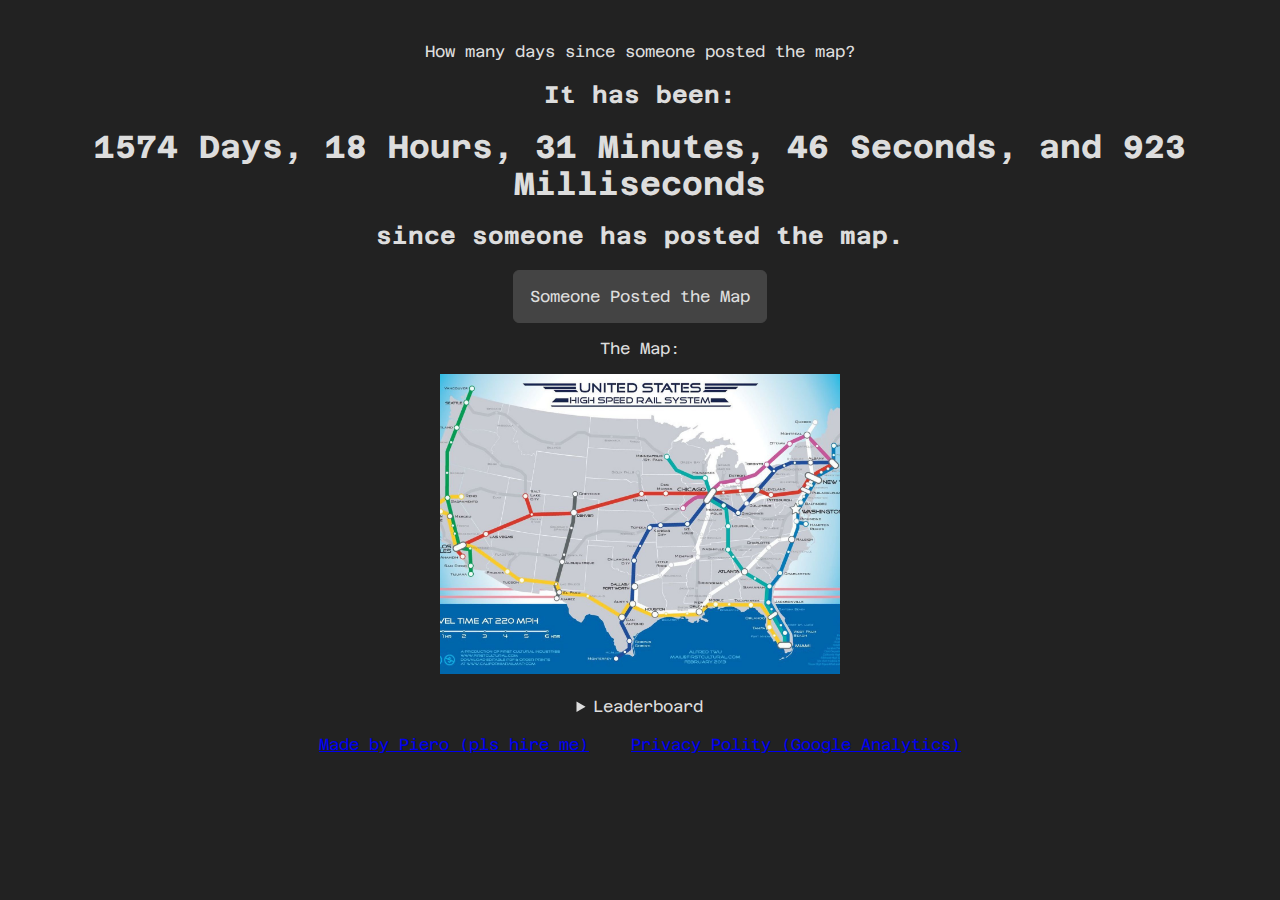
<file: index.html>
<!DOCTYPE html>
<html>
  <head>
    <!-- Google tag (gtag.js) -->
    <script async src="https://www.googletagmanager.com/gtag/js?id=G-4EN7TSCZSP"></script>
    <script>
      window.dataLayer = window.dataLayer || [];

      function gtag() {
        dataLayer.push(arguments);
      }
      gtag('js', new Date());
      gtag('config', 'G-4EN7TSCZSP');
    </script>
    <!-- HTML Meta Tags -->
    <title>How Long Since Someone Posted the Map</title>
    <meta name="description" content="Has someone posted the map recently? Do your civic duty of letting others know by pressing the button.">
    <!-- Facebook Meta Tags -->
    <meta property="og:url" content="https://dayssincesomeonepostedthemap.com/">
    <meta property="og:type" content="website">
    <meta property="og:title" content="How Long Since Someone Posted the Map">
    <meta property="og:description" content="Has someone posted the map recently? Do your civic duty of letting others know by pressing the button.">
    <meta property="og:image" content="https://dayssincesomeonepostedthemap.com/themaplol.jpg">
    <!-- Twitter Meta Tags -->
    <meta name="twitter:card" content="summary_large_image">
    <meta property="twitter:domain" content="dayssincesomeonepostedthemap.com">
    <meta property="twitter:url" content="https://dayssincesomeonepostedthemap.com/">
    <meta name="twitter:title" content="How Long Since Someone Posted the Map">
    <meta name="twitter:description" content="Has someone posted the map recently? Do your civic duty of letting others know by pressing the button.">
    <meta name="twitter:image" content="https://dayssincesomeonepostedthemap.com/themaplol.jpg">
    <!-- Meta Tags Generated via https://www.opengraph.xyz -->
    <meta name="keywords" content="Days Since Someone Posted the Map, The Map, USA High speed rail map, us hsr, usa hsr, us high speed rail, how long since someone posted the map">
    <meta charset="utf-8">
    <meta name="viewport" content="width=device-width">
    <link href="style.css" rel="stylesheet" type="text/css" />
  </head>
  <body>
    <center>
      <p>How many days since someone posted the map?</p>
      <h2>It has been:</h2>
      <h1 id="counter"></h1>
      <h2>since someone has posted the map.</h2>
      <button onclick="pressedDaButton()">Someone Posted the Map</button>
      <!--<a href="/themaplol.jpg">The Map</a>-->
      <p>The Map:</p>
      <img src="themaplol.jpg" />
      <br />
      <br />
      <details>
        <summary>Leaderboard</summary>
        <table id="leaderboard"></table>
      </details>
      <br />
      <a href="https://piemadd.com">Made by Piero (pls hire me)</a>
      <a href="privacy.html">Privacy Polity (Google Analytics)</a>
      <script src="script.js"></script>
    </center>
  </body>
</html>
</file>
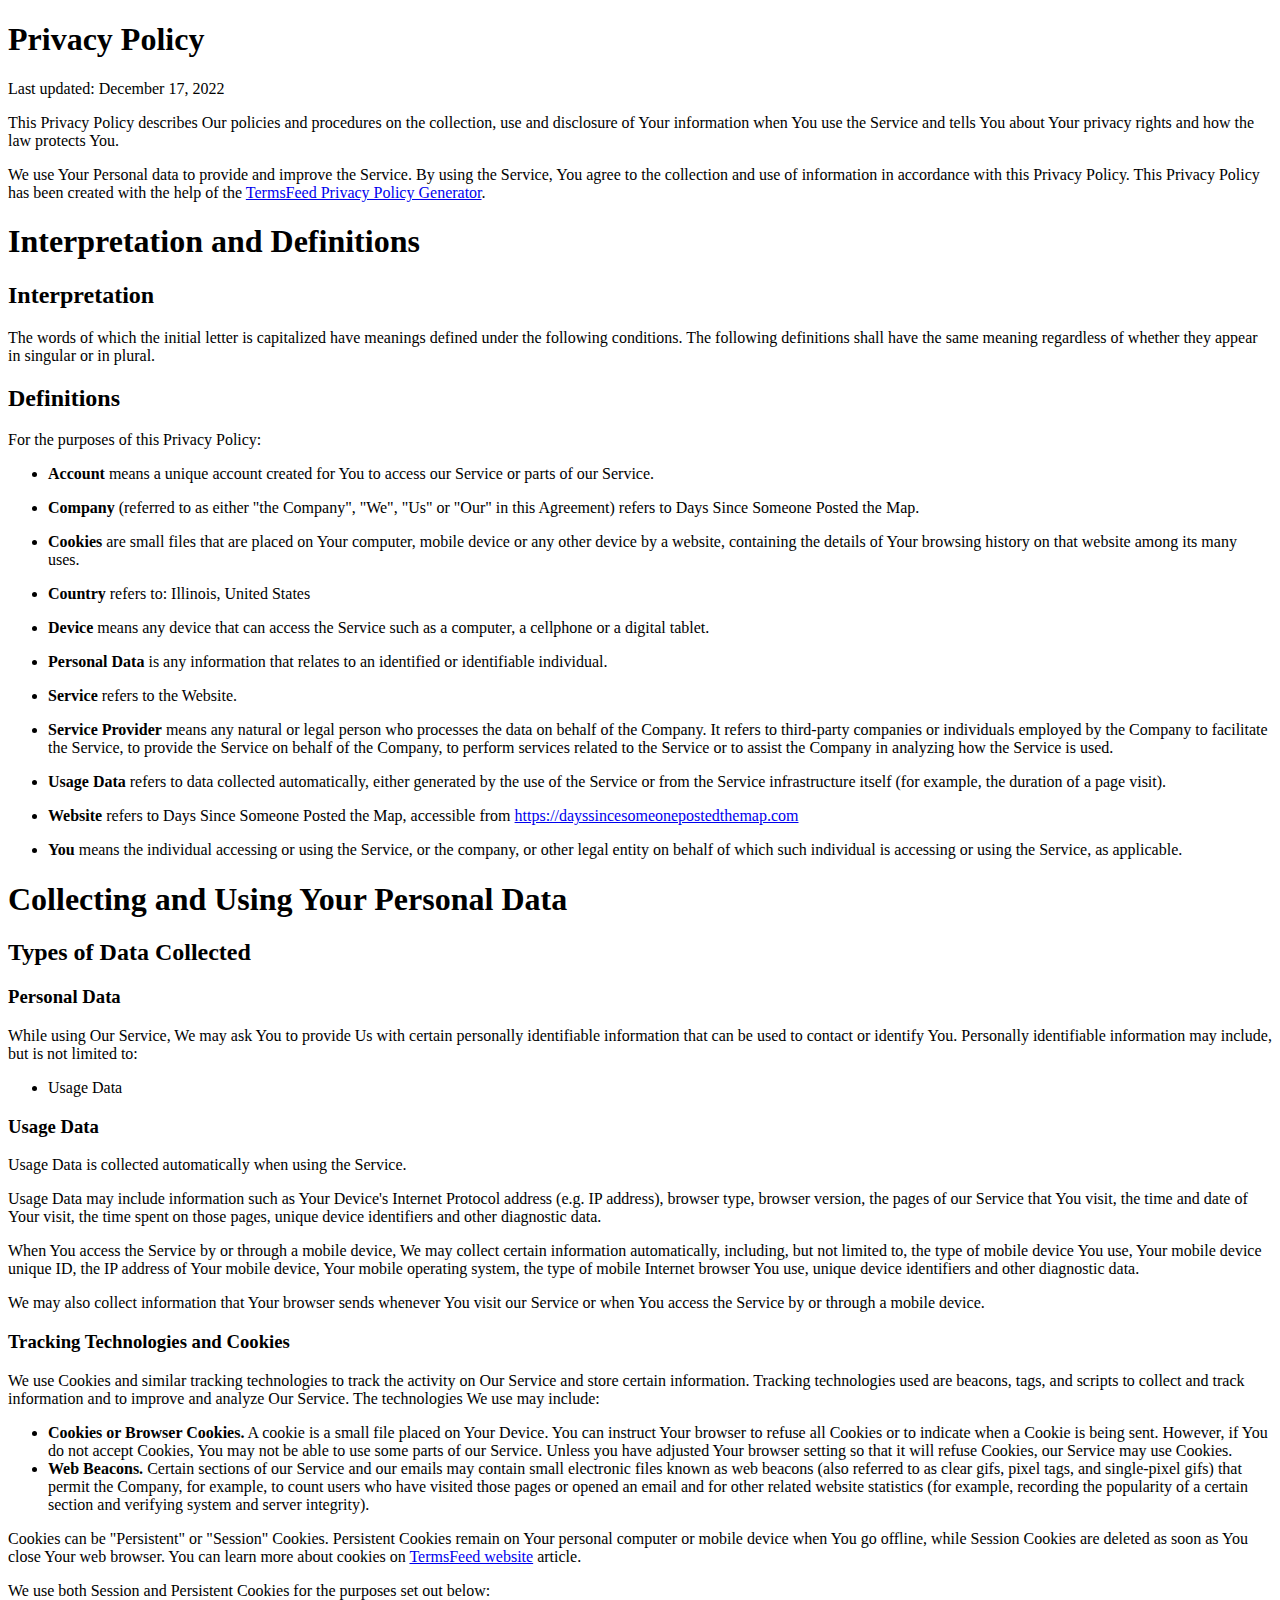
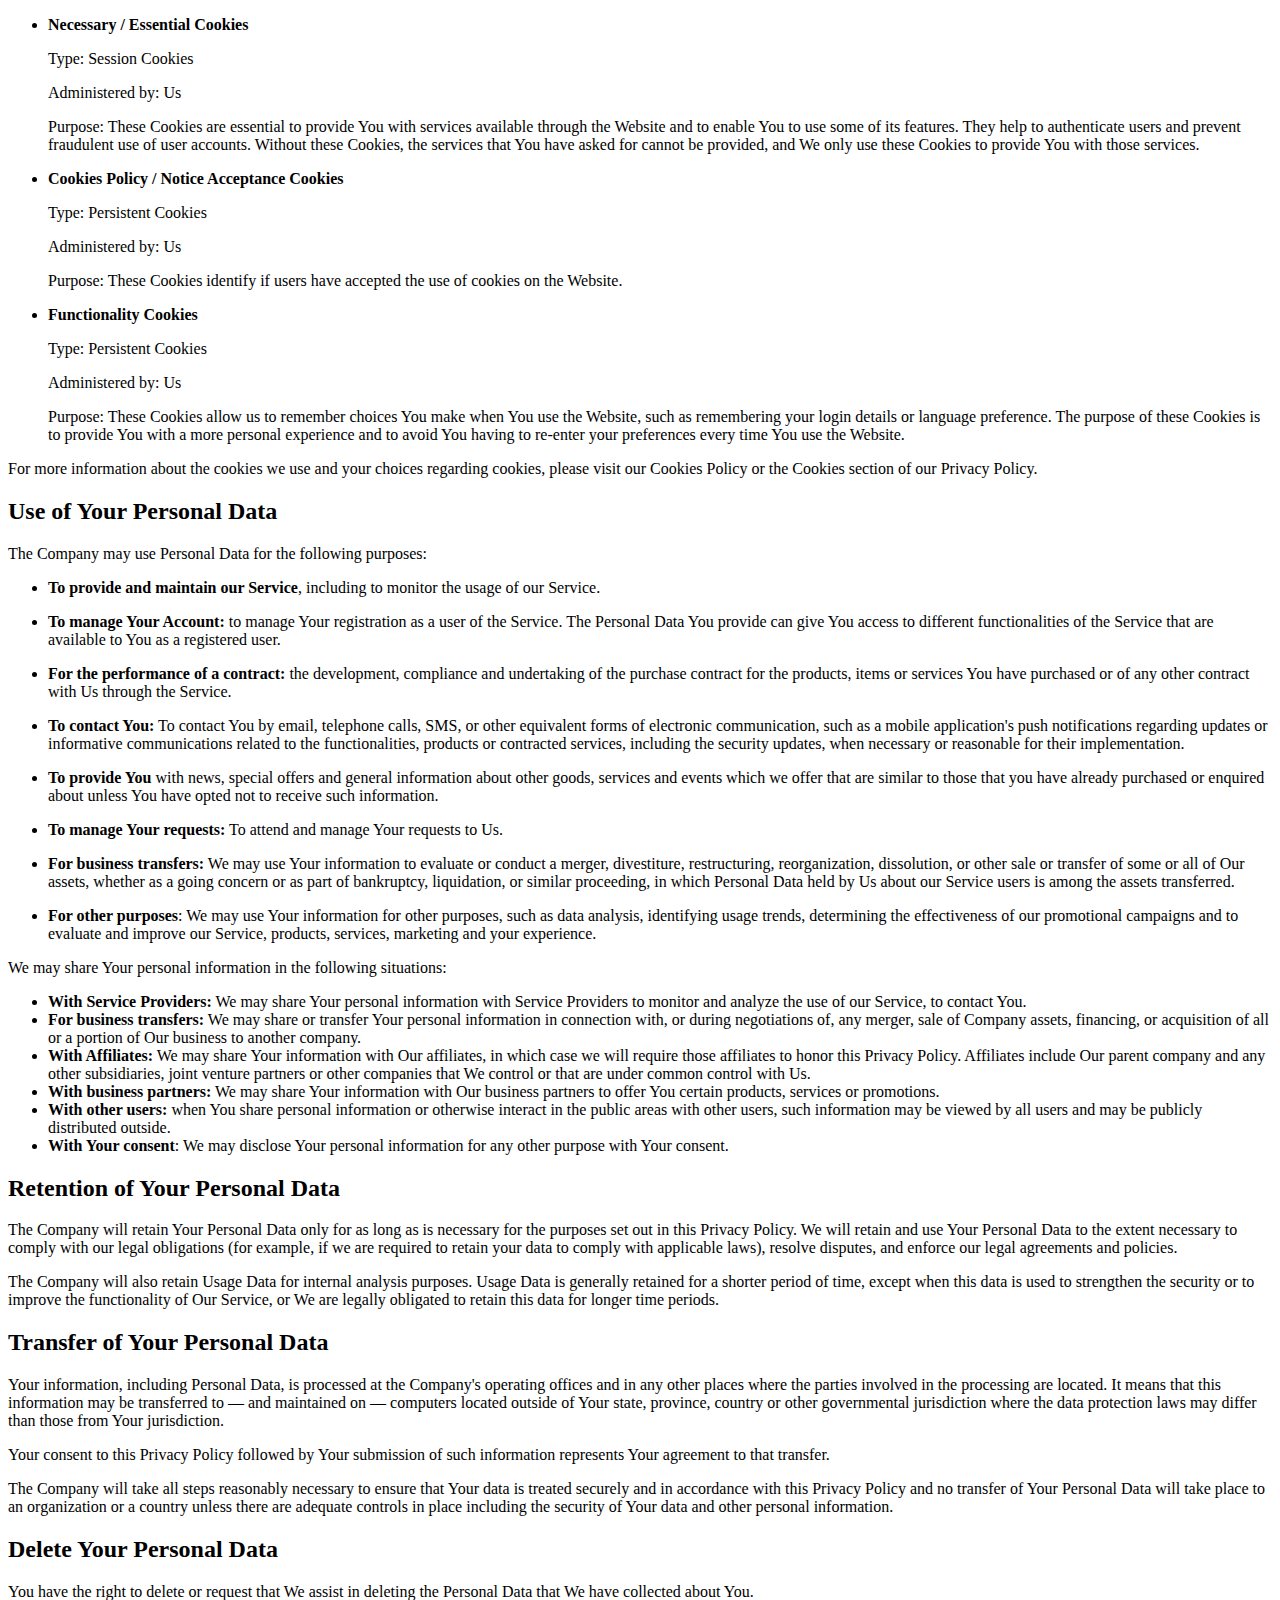
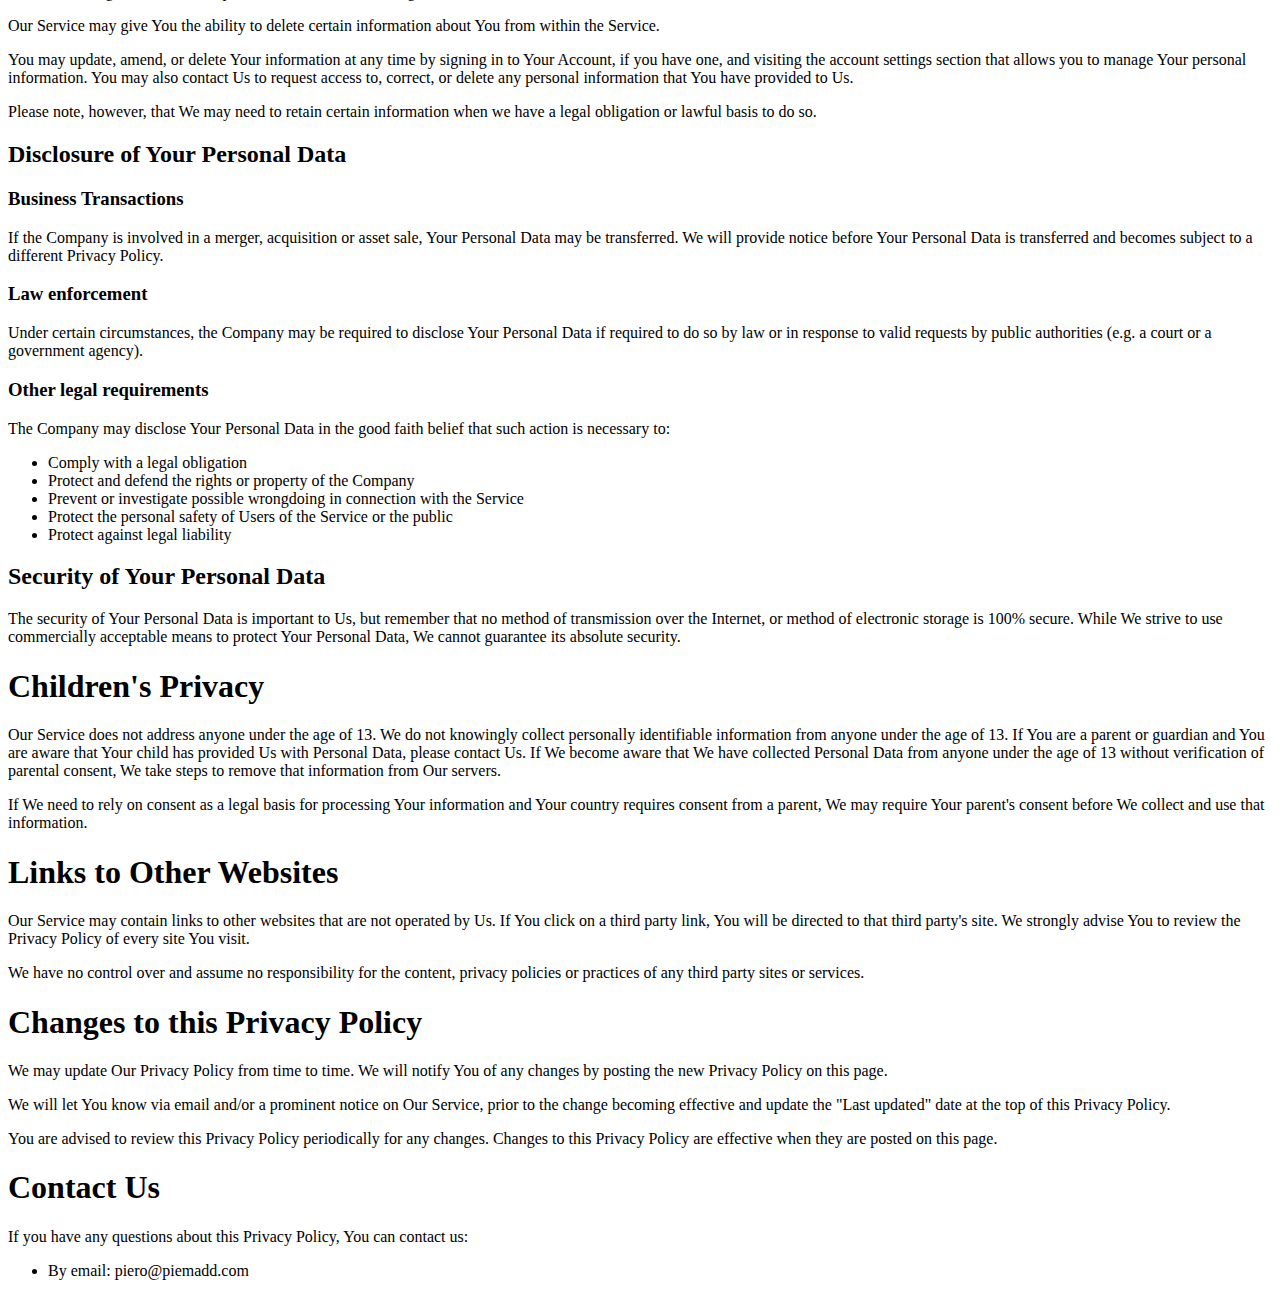
<file: privacy.html>
<!DOCTYPE html>
<html lang="en">
<head>
  <meta charset="UTF-8">
  <meta http-equiv="X-UA-Compatible" content="IE=edge">
  <meta name="viewport" content="width=device-width, initial-scale=1.0">
  <title>Privacy Policy</title>
</head>
<body>
  <h1>Privacy Policy</h1>
<p>Last updated: December 17, 2022</p>
<p>This Privacy Policy describes Our policies and procedures on the collection, use and disclosure of Your information when You use the Service and tells You about Your privacy rights and how the law protects You.</p>
<p>We use Your Personal data to provide and improve the Service. By using the Service, You agree to the collection and use of information in accordance with this Privacy Policy. This Privacy Policy has been created with the help of the <a href="https://www.termsfeed.com/privacy-policy-generator/" target="_blank">TermsFeed Privacy Policy Generator</a>.</p>
<h1>Interpretation and Definitions</h1>
<h2>Interpretation</h2>
<p>The words of which the initial letter is capitalized have meanings defined under the following conditions. The following definitions shall have the same meaning regardless of whether they appear in singular or in plural.</p>
<h2>Definitions</h2>
<p>For the purposes of this Privacy Policy:</p>
<ul>
<li>
<p><strong>Account</strong> means a unique account created for You to access our Service or parts of our Service.</p>
</li>
<li>
<p><strong>Company</strong> (referred to as either &quot;the Company&quot;, &quot;We&quot;, &quot;Us&quot; or &quot;Our&quot; in this Agreement) refers to Days Since Someone Posted the Map.</p>
</li>
<li>
<p><strong>Cookies</strong> are small files that are placed on Your computer, mobile device or any other device by a website, containing the details of Your browsing history on that website among its many uses.</p>
</li>
<li>
<p><strong>Country</strong> refers to: Illinois,  United States</p>
</li>
<li>
<p><strong>Device</strong> means any device that can access the Service such as a computer, a cellphone or a digital tablet.</p>
</li>
<li>
<p><strong>Personal Data</strong> is any information that relates to an identified or identifiable individual.</p>
</li>
<li>
<p><strong>Service</strong> refers to the Website.</p>
</li>
<li>
<p><strong>Service Provider</strong> means any natural or legal person who processes the data on behalf of the Company. It refers to third-party companies or individuals employed by the Company to facilitate the Service, to provide the Service on behalf of the Company, to perform services related to the Service or to assist the Company in analyzing how the Service is used.</p>
</li>
<li>
<p><strong>Usage Data</strong> refers to data collected automatically, either generated by the use of the Service or from the Service infrastructure itself (for example, the duration of a page visit).</p>
</li>
<li>
<p><strong>Website</strong> refers to Days Since Someone Posted the Map, accessible from <a href="https://dayssincesomeonepostedthemap.com" rel="external nofollow noopener" target="_blank">https://dayssincesomeonepostedthemap.com</a></p>
</li>
<li>
<p><strong>You</strong> means the individual accessing or using the Service, or the company, or other legal entity on behalf of which such individual is accessing or using the Service, as applicable.</p>
</li>
</ul>
<h1>Collecting and Using Your Personal Data</h1>
<h2>Types of Data Collected</h2>
<h3>Personal Data</h3>
<p>While using Our Service, We may ask You to provide Us with certain personally identifiable information that can be used to contact or identify You. Personally identifiable information may include, but is not limited to:</p>
<ul>
<li>Usage Data</li>
</ul>
<h3>Usage Data</h3>
<p>Usage Data is collected automatically when using the Service.</p>
<p>Usage Data may include information such as Your Device's Internet Protocol address (e.g. IP address), browser type, browser version, the pages of our Service that You visit, the time and date of Your visit, the time spent on those pages, unique device identifiers and other diagnostic data.</p>
<p>When You access the Service by or through a mobile device, We may collect certain information automatically, including, but not limited to, the type of mobile device You use, Your mobile device unique ID, the IP address of Your mobile device, Your mobile operating system, the type of mobile Internet browser You use, unique device identifiers and other diagnostic data.</p>
<p>We may also collect information that Your browser sends whenever You visit our Service or when You access the Service by or through a mobile device.</p>
<h3>Tracking Technologies and Cookies</h3>
<p>We use Cookies and similar tracking technologies to track the activity on Our Service and store certain information. Tracking technologies used are beacons, tags, and scripts to collect and track information and to improve and analyze Our Service. The technologies We use may include:</p>
<ul>
<li><strong>Cookies or Browser Cookies.</strong> A cookie is a small file placed on Your Device. You can instruct Your browser to refuse all Cookies or to indicate when a Cookie is being sent. However, if You do not accept Cookies, You may not be able to use some parts of our Service. Unless you have adjusted Your browser setting so that it will refuse Cookies, our Service may use Cookies.</li>
<li><strong>Web Beacons.</strong> Certain sections of our Service and our emails may contain small electronic files known as web beacons (also referred to as clear gifs, pixel tags, and single-pixel gifs) that permit the Company, for example, to count users who have visited those pages or opened an email and for other related website statistics (for example, recording the popularity of a certain section and verifying system and server integrity).</li>
</ul>
<p>Cookies can be &quot;Persistent&quot; or &quot;Session&quot; Cookies. Persistent Cookies remain on Your personal computer or mobile device when You go offline, while Session Cookies are deleted as soon as You close Your web browser. You can learn more about cookies on <a href="https://www.termsfeed.com/blog/cookies/#What_Are_Cookies" target="_blank">TermsFeed website</a> article.</p>
<p>We use both Session and Persistent Cookies for the purposes set out below:</p>
<ul>
<li>
<p><strong>Necessary / Essential Cookies</strong></p>
<p>Type: Session Cookies</p>
<p>Administered by: Us</p>
<p>Purpose: These Cookies are essential to provide You with services available through the Website and to enable You to use some of its features. They help to authenticate users and prevent fraudulent use of user accounts. Without these Cookies, the services that You have asked for cannot be provided, and We only use these Cookies to provide You with those services.</p>
</li>
<li>
<p><strong>Cookies Policy / Notice Acceptance Cookies</strong></p>
<p>Type: Persistent Cookies</p>
<p>Administered by: Us</p>
<p>Purpose: These Cookies identify if users have accepted the use of cookies on the Website.</p>
</li>
<li>
<p><strong>Functionality Cookies</strong></p>
<p>Type: Persistent Cookies</p>
<p>Administered by: Us</p>
<p>Purpose: These Cookies allow us to remember choices You make when You use the Website, such as remembering your login details or language preference. The purpose of these Cookies is to provide You with a more personal experience and to avoid You having to re-enter your preferences every time You use the Website.</p>
</li>
</ul>
<p>For more information about the cookies we use and your choices regarding cookies, please visit our Cookies Policy or the Cookies section of our Privacy Policy.</p>
<h2>Use of Your Personal Data</h2>
<p>The Company may use Personal Data for the following purposes:</p>
<ul>
<li>
<p><strong>To provide and maintain our Service</strong>, including to monitor the usage of our Service.</p>
</li>
<li>
<p><strong>To manage Your Account:</strong> to manage Your registration as a user of the Service. The Personal Data You provide can give You access to different functionalities of the Service that are available to You as a registered user.</p>
</li>
<li>
<p><strong>For the performance of a contract:</strong> the development, compliance and undertaking of the purchase contract for the products, items or services You have purchased or of any other contract with Us through the Service.</p>
</li>
<li>
<p><strong>To contact You:</strong> To contact You by email, telephone calls, SMS, or other equivalent forms of electronic communication, such as a mobile application's push notifications regarding updates or informative communications related to the functionalities, products or contracted services, including the security updates, when necessary or reasonable for their implementation.</p>
</li>
<li>
<p><strong>To provide You</strong> with news, special offers and general information about other goods, services and events which we offer that are similar to those that you have already purchased or enquired about unless You have opted not to receive such information.</p>
</li>
<li>
<p><strong>To manage Your requests:</strong> To attend and manage Your requests to Us.</p>
</li>
<li>
<p><strong>For business transfers:</strong> We may use Your information to evaluate or conduct a merger, divestiture, restructuring, reorganization, dissolution, or other sale or transfer of some or all of Our assets, whether as a going concern or as part of bankruptcy, liquidation, or similar proceeding, in which Personal Data held by Us about our Service users is among the assets transferred.</p>
</li>
<li>
<p><strong>For other purposes</strong>: We may use Your information for other purposes, such as data analysis, identifying usage trends, determining the effectiveness of our promotional campaigns and to evaluate and improve our Service, products, services, marketing and your experience.</p>
</li>
</ul>
<p>We may share Your personal information in the following situations:</p>
<ul>
<li><strong>With Service Providers:</strong> We may share Your personal information with Service Providers to monitor and analyze the use of our Service,  to contact You.</li>
<li><strong>For business transfers:</strong> We may share or transfer Your personal information in connection with, or during negotiations of, any merger, sale of Company assets, financing, or acquisition of all or a portion of Our business to another company.</li>
<li><strong>With Affiliates:</strong> We may share Your information with Our affiliates, in which case we will require those affiliates to honor this Privacy Policy. Affiliates include Our parent company and any other subsidiaries, joint venture partners or other companies that We control or that are under common control with Us.</li>
<li><strong>With business partners:</strong> We may share Your information with Our business partners to offer You certain products, services or promotions.</li>
<li><strong>With other users:</strong> when You share personal information or otherwise interact in the public areas with other users, such information may be viewed by all users and may be publicly distributed outside.</li>
<li><strong>With Your consent</strong>: We may disclose Your personal information for any other purpose with Your consent.</li>
</ul>
<h2>Retention of Your Personal Data</h2>
<p>The Company will retain Your Personal Data only for as long as is necessary for the purposes set out in this Privacy Policy. We will retain and use Your Personal Data to the extent necessary to comply with our legal obligations (for example, if we are required to retain your data to comply with applicable laws), resolve disputes, and enforce our legal agreements and policies.</p>
<p>The Company will also retain Usage Data for internal analysis purposes. Usage Data is generally retained for a shorter period of time, except when this data is used to strengthen the security or to improve the functionality of Our Service, or We are legally obligated to retain this data for longer time periods.</p>
<h2>Transfer of Your Personal Data</h2>
<p>Your information, including Personal Data, is processed at the Company's operating offices and in any other places where the parties involved in the processing are located. It means that this information may be transferred to — and maintained on — computers located outside of Your state, province, country or other governmental jurisdiction where the data protection laws may differ than those from Your jurisdiction.</p>
<p>Your consent to this Privacy Policy followed by Your submission of such information represents Your agreement to that transfer.</p>
<p>The Company will take all steps reasonably necessary to ensure that Your data is treated securely and in accordance with this Privacy Policy and no transfer of Your Personal Data will take place to an organization or a country unless there are adequate controls in place including the security of Your data and other personal information.</p>
<h2>Delete Your Personal Data</h2>
<p>You have the right to delete or request that We assist in deleting the Personal Data that We have collected about You.</p>
<p>Our Service may give You the ability to delete certain information about You from within the Service.</p>
<p>You may update, amend, or delete Your information at any time by signing in to Your Account, if you have one, and visiting the account settings section that allows you to manage Your personal information. You may also contact Us to request access to, correct, or delete any personal information that You have provided to Us.</p>
<p>Please note, however, that We may need to retain certain information when we have a legal obligation or lawful basis to do so.</p>
<h2>Disclosure of Your Personal Data</h2>
<h3>Business Transactions</h3>
<p>If the Company is involved in a merger, acquisition or asset sale, Your Personal Data may be transferred. We will provide notice before Your Personal Data is transferred and becomes subject to a different Privacy Policy.</p>
<h3>Law enforcement</h3>
<p>Under certain circumstances, the Company may be required to disclose Your Personal Data if required to do so by law or in response to valid requests by public authorities (e.g. a court or a government agency).</p>
<h3>Other legal requirements</h3>
<p>The Company may disclose Your Personal Data in the good faith belief that such action is necessary to:</p>
<ul>
<li>Comply with a legal obligation</li>
<li>Protect and defend the rights or property of the Company</li>
<li>Prevent or investigate possible wrongdoing in connection with the Service</li>
<li>Protect the personal safety of Users of the Service or the public</li>
<li>Protect against legal liability</li>
</ul>
<h2>Security of Your Personal Data</h2>
<p>The security of Your Personal Data is important to Us, but remember that no method of transmission over the Internet, or method of electronic storage is 100% secure. While We strive to use commercially acceptable means to protect Your Personal Data, We cannot guarantee its absolute security.</p>
<h1>Children's Privacy</h1>
<p>Our Service does not address anyone under the age of 13. We do not knowingly collect personally identifiable information from anyone under the age of 13. If You are a parent or guardian and You are aware that Your child has provided Us with Personal Data, please contact Us. If We become aware that We have collected Personal Data from anyone under the age of 13 without verification of parental consent, We take steps to remove that information from Our servers.</p>
<p>If We need to rely on consent as a legal basis for processing Your information and Your country requires consent from a parent, We may require Your parent's consent before We collect and use that information.</p>
<h1>Links to Other Websites</h1>
<p>Our Service may contain links to other websites that are not operated by Us. If You click on a third party link, You will be directed to that third party's site. We strongly advise You to review the Privacy Policy of every site You visit.</p>
<p>We have no control over and assume no responsibility for the content, privacy policies or practices of any third party sites or services.</p>
<h1>Changes to this Privacy Policy</h1>
<p>We may update Our Privacy Policy from time to time. We will notify You of any changes by posting the new Privacy Policy on this page.</p>
<p>We will let You know via email and/or a prominent notice on Our Service, prior to the change becoming effective and update the &quot;Last updated&quot; date at the top of this Privacy Policy.</p>
<p>You are advised to review this Privacy Policy periodically for any changes. Changes to this Privacy Policy are effective when they are posted on this page.</p>
<h1>Contact Us</h1>
<p>If you have any questions about this Privacy Policy, You can contact us:</p>
<ul>
<li>By email: piero@piemadd.com</li>
</ul>
</body>
</html>
</file>
<file: style.css>
@import url('https://fonts.googleapis.com/css2?family=Azeret+Mono&display=swap');

body {
    justify-content: center;
    align-items: center;
    margin: 0;
    padding: 2vw;
    width: 96vw;
    text-align: center;

    background-color: #222;
    color: #ddd;
    font-family: 'Azeret Mono', monospace;
}

#counter {
    margin: 4px 64px;
}

button {
    background-color: #444;
    color: #ddd;
    font-family: 'Azeret Mono', monospace;
    border-color: #444;
    border-width: 1px;
    border-style: solid;
    font-size: 16px;
    padding: 16px;
    border-radius: 6px;
    cursor: pointer;
}

button:hover {
    border-color: #ddd;
}

a {
    margin: 16px;
}

a:visited {
  color: #ddd;
}

img {
  width: 80%;
  max-width: 400px;
}
</file>
